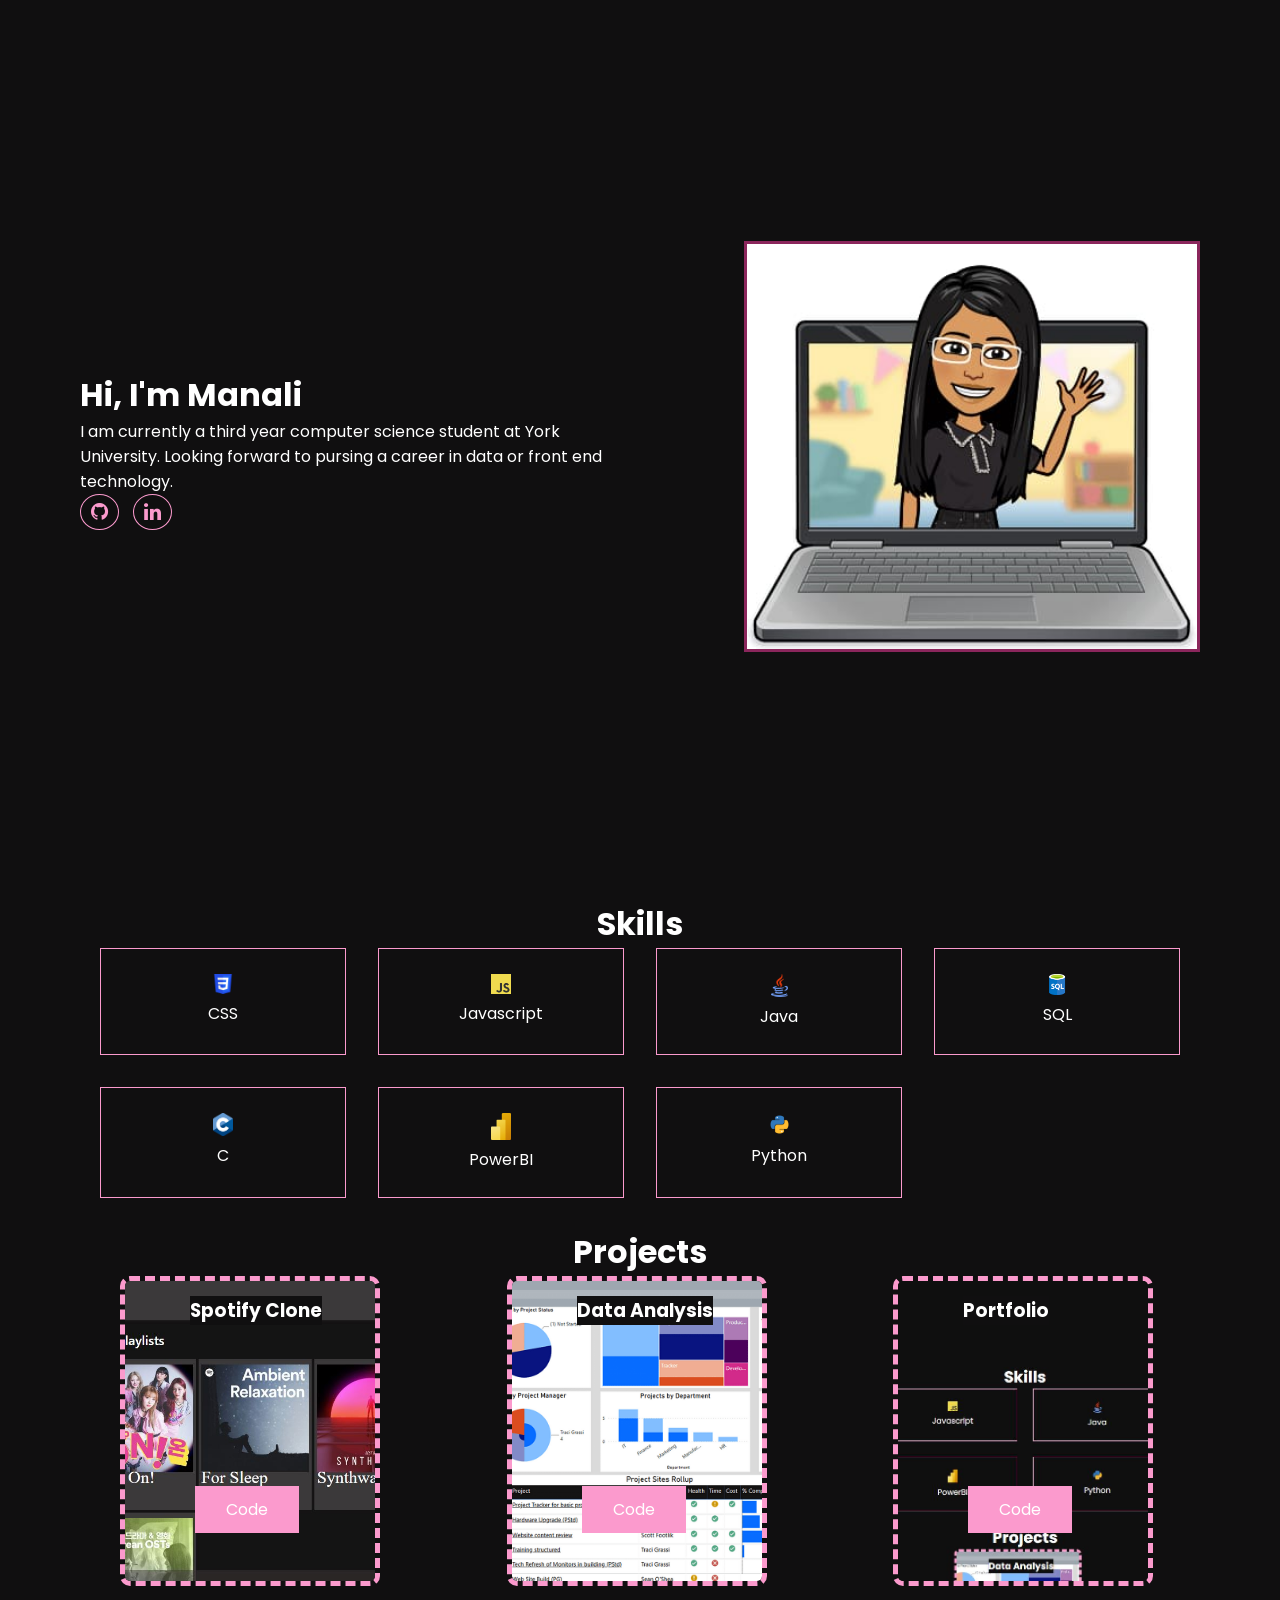
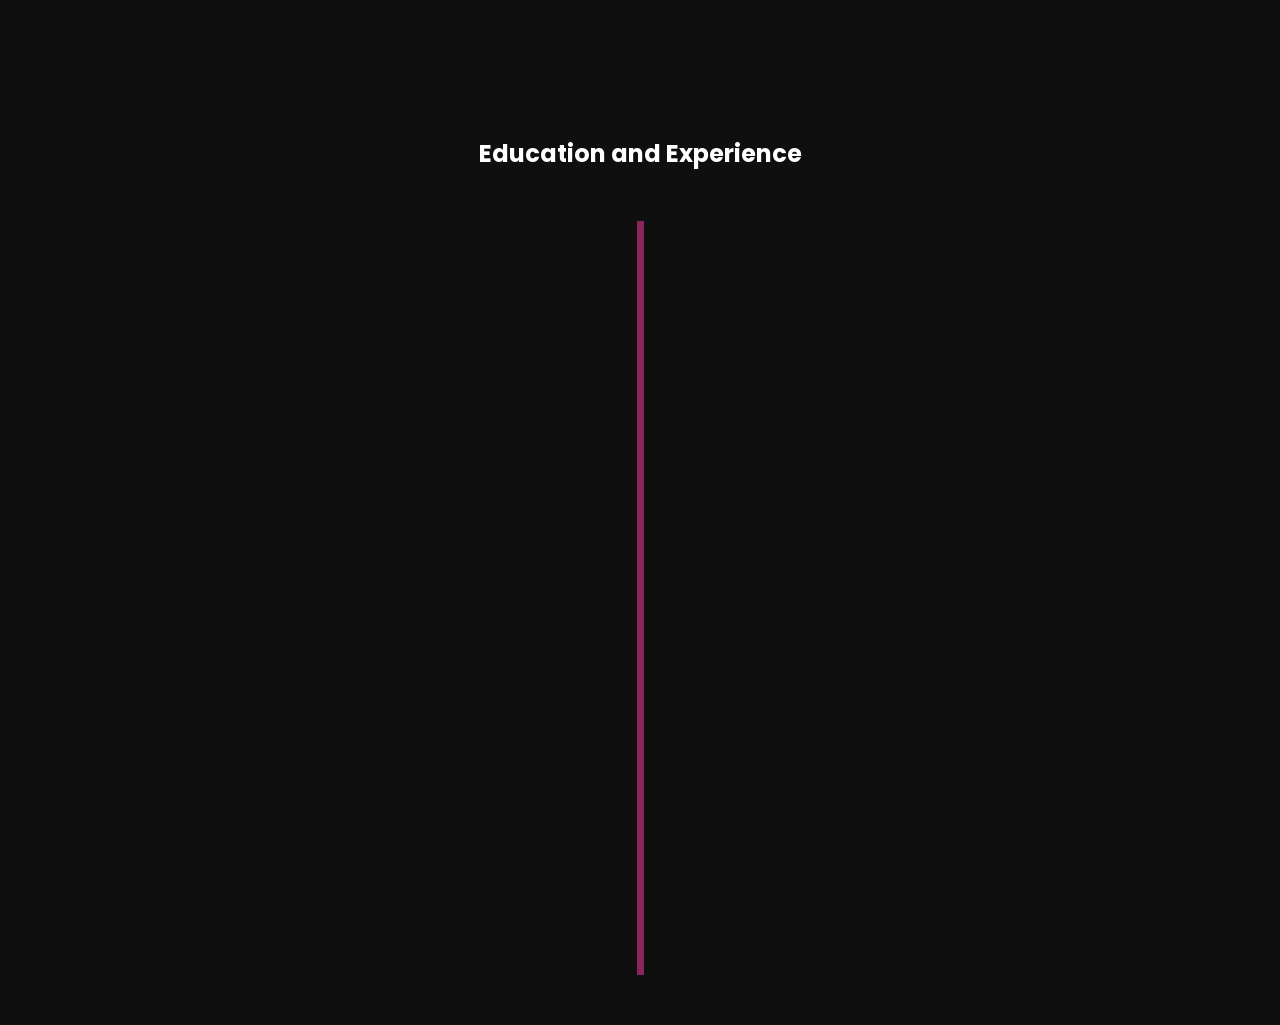
<file: index.html>
<!DOCTYPE html>
<html lang="en">

<head>
    <meta charset="UTF-8">
    <meta name="viewport" content="width=device-width, initial-scale=1.0">
    <title>Document</title>
    <link rel="stylesheet" href="style.css">
    <link rel="stylesheet" href="https://cdnjs.cloudflare.com/ajax/libs/font-awesome/4.7.0/css/font-awesome.min.css">
</head>

<body>
    <div class="entire">
        <div class="container">
            <div class="box">
                <div class="text-box">
                    <h1>Hi, I'm Manali</h1>
                    <p>I am currently a third year computer science student at York University. Looking forward to pursing a career in data or front end technology.</p>
                    <a href="https://github.com/manal03" target="_blank"><i class="fa fa-github"></i></a>
                    <a href="https://www.linkedin.com/in/manali-bisht/" target="_blank"><i
                            class="fa fa-linkedin"></i></a>

                </div>
            </div>
            <div class="image-box">
                <img src="images/manali.jpeg">
            </div>


        </div>
        <div class="skills">
            <h1>Skills</h1>
            <div class="skill-container">
                <div class="card"><img src="images/css.png"><br>CSS</div>
                <div class="card"><img src="images/javascript.png"><br>Javascript</div>
                <div class="card"><img src="images/java.png"><br>Java</div>
                <div class="card"><img src="images/sql.png"><br>SQL</div>
                <div class="card"><img src="images/c.png"><br>C</div>
                <div class="card"><img src="images/powerbi.png"><br>PowerBI</div>
                <div class="card"><img src="images/python.png"><br>Python</div>
            </div>
        </div>
        <div class="projects">
            <h1>Projects</h1>
            <div class="project-container">
                <div class="project">
                    <img src="images/spotify-project.JPG">
                    <h3 class="title">Spotify Clone</h3>
                    <div class="button">Code</div>
                </div>
                <div class="project">
                    <img src="images/powerbi-project.png">
                    <h3 class="title">Data Analysis</h3>
                    <div class="button">Code</div>
                </div>
                <div class="project">
                    <img src="images/website-project.JPG">
                    <h3 class="title">Portfolio</h3>
                    <div class="button">Code</div>
                </div>
            </div>
            </div>
            <div id="education">
               <h2 class="heading">Education and Experience</h2>
               <ul>
                <li>
                <div class="box">
                    <h3 class="name"><span class="year">2023</span> Internal Auditor</h3>
                   <p>• Ensured adherence to state and federal regulations by auditing business processes and operational policies
                  <br>• Recorded and tracked selected vendor sales activities in real-time</p> 
                </div>
                </li>
                    <li>
                        <div class="box">
                            <h3 class="name"><span class="year">2022</span> Logistics Executive</h3>
                            <p>• Part of the organizational team for ELLEHACKS, one of Canada’s largest female and non-binary hackathons,
                                attracting over 400 attendees and securing prominent sponsors
                                <br> • Coordinated with multiple vendors to procure essential products, ensuring timely and accurate delivery for team operations
                                
                                </p>
                        </div>
                    </li>
                        <li>
                            <div class="box">
                                <h3 class="name"><span class="year">2021</span> York University</h3>
                                <p>Computer Science Degree 
                                    BSC Honours Degree</p>
                            </div>
                        </li>
               </ul>
            </div>
        </div>
           
    </div>

</body>
<script src="script.js"></script>
</html>
</file>
<file: style.css>
@import url('https://fonts.googleapis.com/css2?family=Poppins:ital,wght@0,100;0,200;0,300;0,400;0,500;0,600;0,700;0,800;0,900;1,100;1,200;1,300;1,400;1,500;1,600;1,700;1,800;1,900&display=swap');
*{
    margin:0;
    padding:0;
    background-color: var(--background);


}
:root{
    --background:#100f10;
    --cont:#544e54;
    --bordercolor:#8b265c;
    --bordercolor2: #fb9acd;
}
.entire{
    font-family: "Poppins", sans-serif;
    background-color: var(--background);
    color:white;
}

.container{
    height:100vh;
    color: white;
    display:Flex;
    justify-content: center;
    align-items: center;
    padding:0 80px;
    gap:8rem;
}

i.fa{
    color: var(--bordercolor2);
    font-size:20px;
    margin-right: 10px;
    padding:7px 10px;
    border-radius: 50%;
    border: 1px solid var(--bordercolor2)
}

i.fa:hover{
    background-color: var(--bordercolor2);
    color: black;
}

.image-box img{
    width:50vh;
    height: 45vh;
    object-fit:cover;
    border: 3px solid var(--bordercolor);
}

.skills h1{
    text-align: center;
}
.skill-container{
    display:grid;
    grid-template-columns: repeat(4,1fr);
    gap:2rem;
    margin: 0 100px;
}
.card{
    border:1px solid var(--bordercolor2);
    padding:25px 10px;
    text-align: center;
}
.card:nth-child(7) img, .card:nth-child(3) img{
    width:23px;
}
.card:nth-child(4) img{
    width:40px;
}
.card img{
    width:20px;
}
.card:hover{
    box-shadow: 5px 10px 8px var(--bordercolor2);
}
.projects{
    padding-top: 30px;
}
.projects h1{
    text-align: center;
}
.project-container{
    display:Grid;
    grid-template-columns: repeat(3,1fr);
    margin: 0 0 130px 120px;
}
.project{
    width:250px;
    height:300px;
    position:relative;

}

.project img{
    width: 100%;
    height: 100%;   
    object-fit: cover;
    border-radius: 10px;
    border: 5px dashed var(--bordercolor2);
}
.project img:hover{
    box-shadow: 0 5px 35px 0px var(--bordercolor);
    transition: 0.4s;
    opacity: 0.4;
}
.project .button{
    position: absolute;
    top: 70%;
    left:30%;
    background-color: transparent;
    border:1px solid var(--bordercolor2);
    padding:10px 30px;
    color:white;
    font-weight: 400;
    visibility:hidden; 
}

.project .title{
    position: absolute;
    top:20px;
    left:70px;
}

.project img:hover + .button,
.project .title + .button {
    opacity: 1;
    background-color: var(--bordercolor2);
    visibility: visible;
}
.heading{
    text-align: center;
    padding-top:30px;
}
.name{
    box-shadow: 10px 5px 10px rgba(0,0,0,0.5);
    border-top-right-radius: 5px;
    background-color: var(--bordercolor2);
    padding: 1rem;
    
}
#education .year{
    background-color: white;
    color: black;
    border-radius: 10px;
    padding:5px;
}
#education p {
    color: black;
    padding: 1rem 1rem;
    background-color: white;
}
#education ul{
    padding: 50px 0;
}
#education ul li{
    list-style: none;
    position: relative;
    width:7px;
    margin: 0 auto;
    padding-top: 50px;
    background-color: var(--bordercolor);
}
#education ul li .box{
    position: relative;
    bottom: 0;
    width: 450px;
    border-radius:5px;
    transform:translateX(400%);

}


#education ul li:nth-child(odd) .box{
    left:50px;
}
#education ul li:nth-child(even) .box{
    left:-500px;
    transform:translateX(-400%);
}
#education ul li .box.show{
    transform:translateX(0%);
    transition: all 0.5s ease-in-out;
}

@media only screen and (max-width:913px) {
    p {
        font-size:11px;
    } 
    .project-container{
        grid-template-columns: repeat(3,1fr);
        gap: 20px;
        margin: 0 60px;
    }
}
@media only screen and (max-width:821px) {
    p{
        font-size:11px;
    }
    .project-container{
        grid-template-columns: repeat(2,auto);
        gap: 90px;;
        margin: 0 60px;
    }
}


@media only screen and (max-width:641px) {
    p{
        font-size:11px;
    }
    .project-container{
        grid-template-columns: repeat(1,1fr);
        gap: 40px;
        margin: 0 170px;

    }
}
@media only screen and (max-width:541px) {
    .skill-container{
        margin: 0 10px -10px 0;
    }
    .project-container{
        grid-template-columns: repeat(1,1fr);
        gap: 40px;
        margin: 0 150px;

    }
}

@media only screen and (max-width:481px) {
    .container{
        flex-direction: column;
        gap:1rem;
    }
    i.fa{
        font-size:10px;
        padding:6px 8px;
        margin:auto;
    }
    .project-container{
        grid-template-columns: repeat(1,1fr);
        gap: 40px;
        margin: 0 85px;
    }
    #education ul li:nth-child(odd) .box{
        left:-172px;
    }
    #education ul li:nth-child(even) .box{
        left:-172px;
    }
    #education ul li .box{
        width:350px;
    }
    .image-box img{
        width:35vh;
        }
    
}
@media only screen and (max-width:415px) {
    .container{
        flex-direction: column;
        gap:1rem;  
    }
    .box{
        margin-top:30px;
    }
    .image-box img{
        width:30vh;
        height: 45vh;
    }
    .skills{
        margin:0;
    }
    .project-container{
        grid-template-columns: repeat(1,1fr);
        gap: 40px;
        margin: 0 75px;

    }
}
@media only screen and (max-width:376px) {
    .image-box img{
        width:20vh;
        height: 35vh;
    }
    p{
        font-size:11px;
    }
    .skills{
        margin: -10px ;
    }
    .project-container{
        grid-template-columns: repeat(1,1fr);
        gap: 40px;
        margin: 0 60px;
    }
    #education ul li:nth-child(odd) .box{
        left:-172px;
    }
    #education ul li:nth-child(even) .box{
        left:-172px;
    }
    #education ul li .box{
        width:350px;
    }
}
@media only screen and (max-width:321px) {
    .skills{
        margin: 0 40px;

    }
}
@media only screen and (max-width:505px) {
    .skill-container{
        grid-template-columns: repeat(3, 1fr);
        margin: 0 40px;
    }
}
</file>
